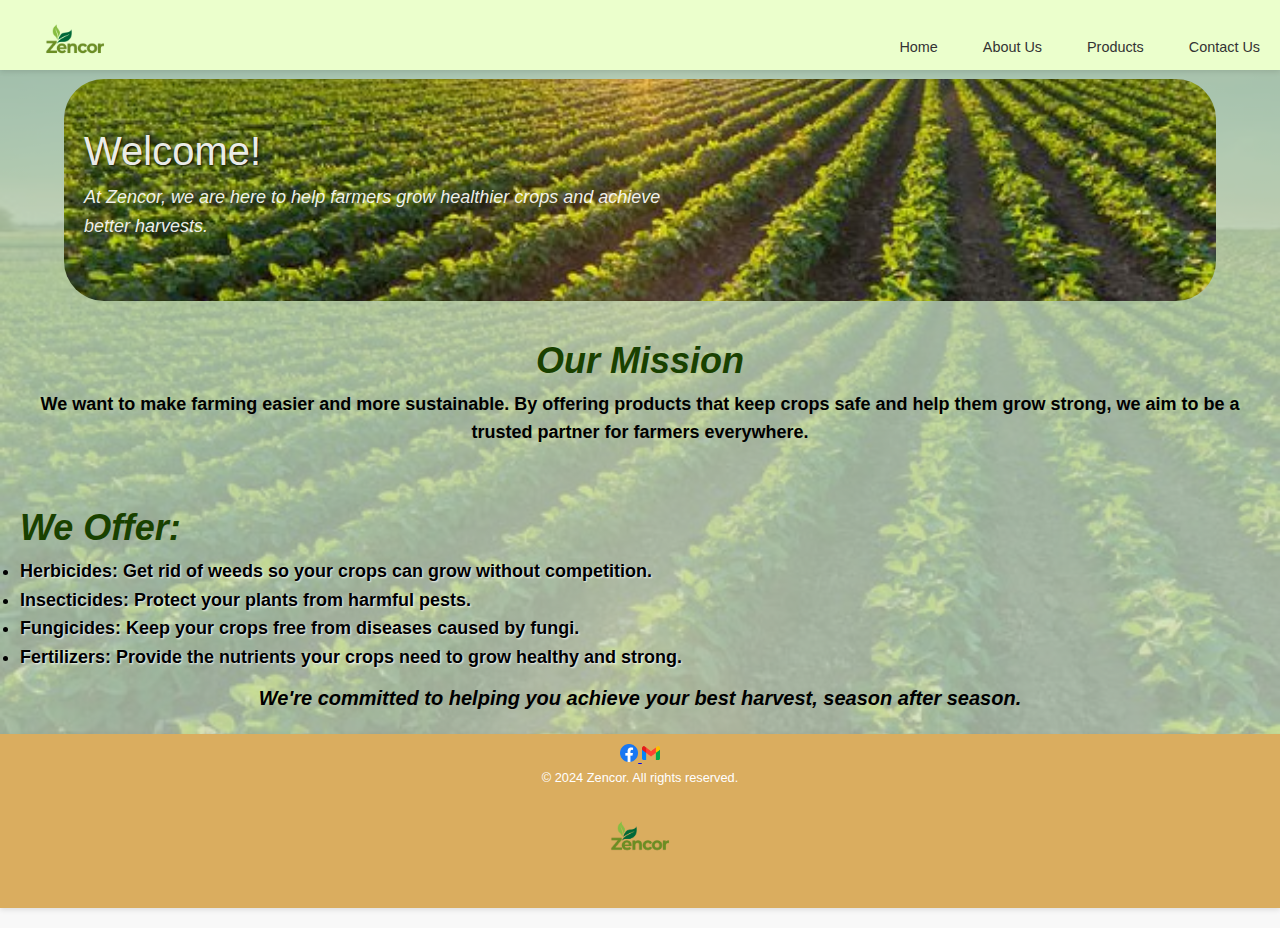
<file: index.html>
<!DOCTYPE html>
<html lang="en">
<head>
    <meta charset="UTF-8">
    <meta name="viewport" content="width=device-width, initial-scale=1.0">
    <meta name="description" content="Zencor - Agricultural products for healthier crops">
    <title>Zencor | Home</title>
    <link rel="stylesheet" href="styles.css">
</head>
<body>
    <div class="container">
        <header>
            <div class="header-content">
                <img src="images/zencor-logo.png" alt="Zencor Logo" class="header-logo">

                <!-- Hamburger Button for Mobile View -->
                <button id="nav-toggle" class="hamburger" aria-label="Toggle navigation">
                    &#9776; <!-- Hamburger Icon -->
                </button>
        
                <!-- Navigation Menu -->
                <nav id="nav-menu" class="nav-menu">
                    <a href="index.html">Home</a>
                    <a href="about.html">About Us</a>
                    <a href="products.html">Products</a>
                    <a href="contact.html">Contact Us</a>
                </nav>
            </div>
        </header>

        <main class="home">
            <section id="hero" class="hero">
            <div class="welcome">
                <h1>Welcome!</h1>
                <p>At Zencor, we are here to help farmers grow healthier crops and achieve better harvests.</p>
            </div>
            </section>

            <section id="mission" class="mission">
                <h2>Our Mission</h2>
                <p>We want to make farming easier and more sustainable. By offering products that keep crops safe and help them grow strong, we aim to be a trusted partner for farmers everywhere.</p>
            </section>

            <section id="offer" class="offer">
                <h2>We Offer:</h2>
                <ul>
                    <li>Herbicides: Get rid of weeds so your crops can grow without competition.</li>
                    <li>Insecticides: Protect your plants from harmful pests.</li>
                    <li>Fungicides: Keep your crops free from diseases caused by fungi.</li>
                    <li>Fertilizers: Provide the nutrients your crops need to grow healthy and strong.</li>
                </ul>
                <h3>We're committed to helping you achieve your best harvest, season after season.</h3>
            </section>
        </main>

        <footer class="footer">
            <div class="footer-content">
                <div class="footer-logo">
                    <img src="images/zencor-logo.png" alt="Zencor Logo" class="logo">
                </div>
                <p>© 2024 Zencor. All rights reserved.</p>
                <div class="footer-links">
                    <a href="https://www.facebook.com/share/WHDDPJVZPULnqZBW/?mibextid=LQQJ4d" target="_blank" class="social-icon">
                        <img src="images/facebook.png" alt="Facebook Icon">
                    </a>
                    <a href="mailto:zencor22ao@gmail.com" class="social-icon">
                        <img src="images/email.png" alt="Email Icon">
                    </a>
                </div>
            </div>
        </footer>
    </div>
    <script src="main.js"></script>
</body>
</html>
</file>
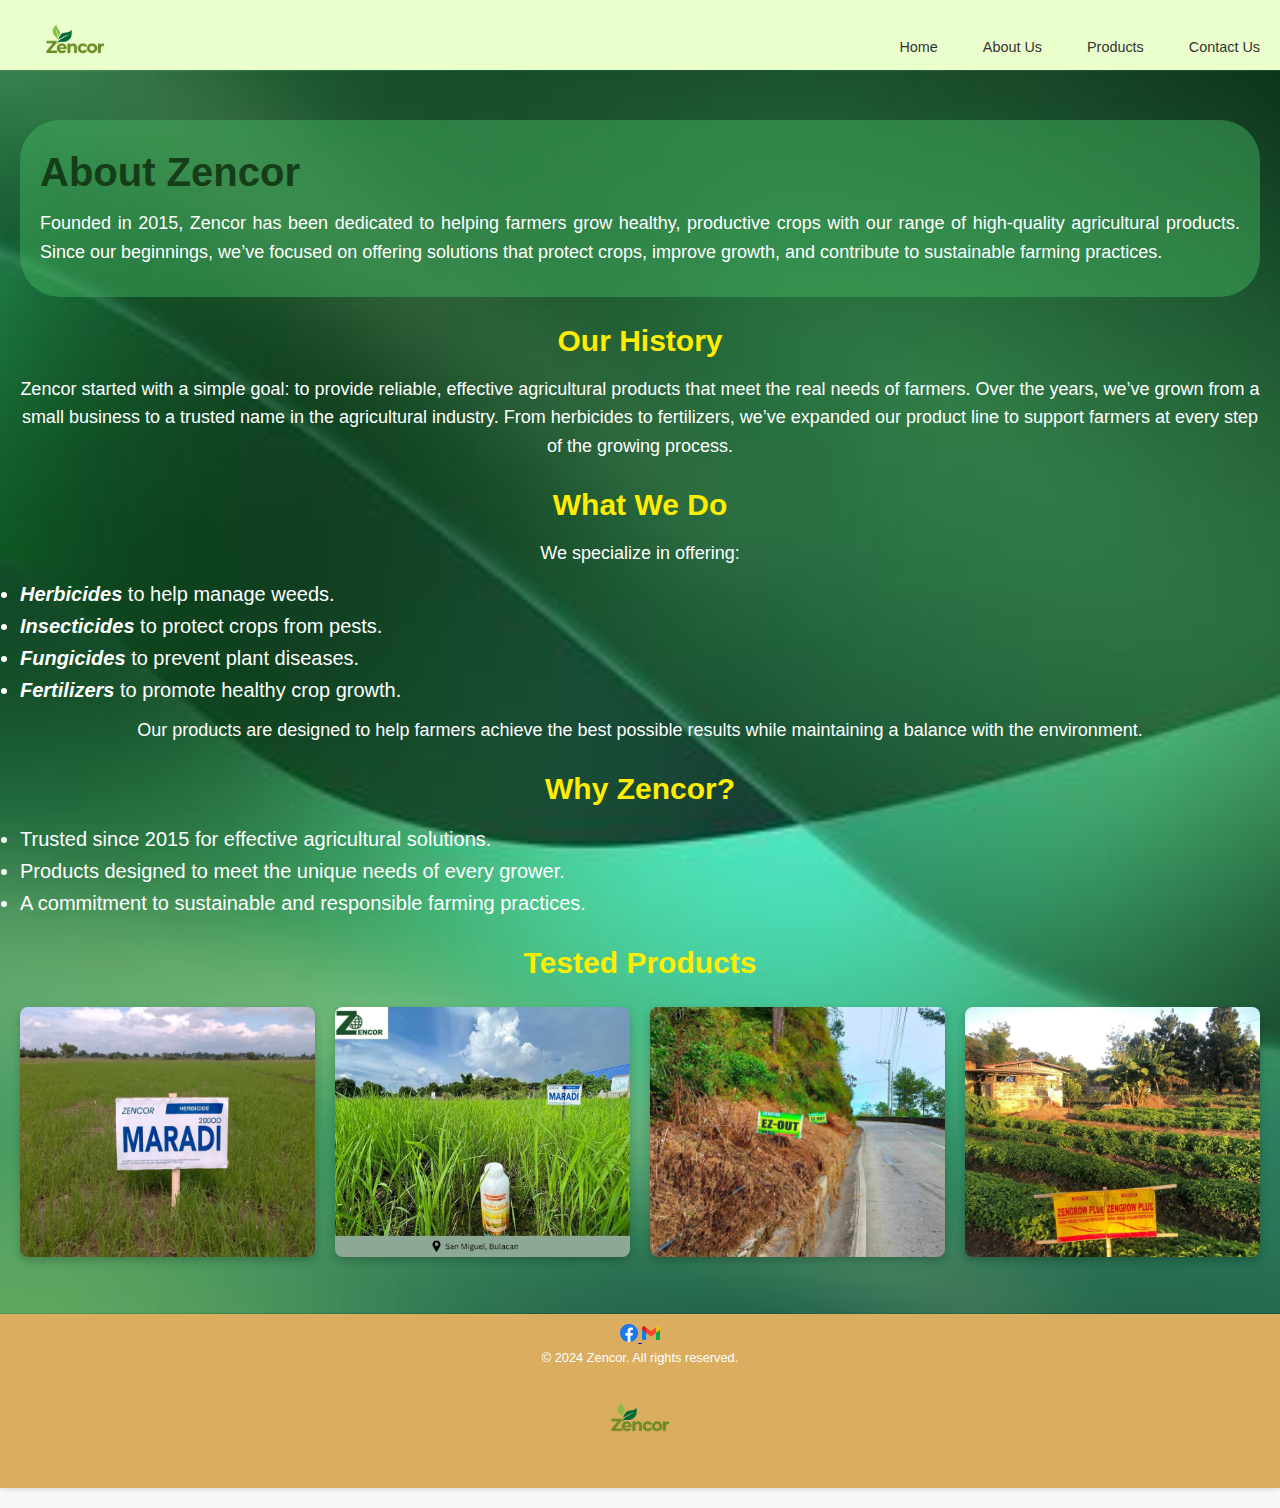
<file: about.html>
<!DOCTYPE html>
<html lang="en">
<head>
    <meta charset="UTF-8">
    <meta name="viewport" content="width=device-width, initial-scale=1.0">
    <title>About Us | Zencor</title>
    <link rel="stylesheet" href="styles.css">
</head>
<body class="home-page" style="background-image: url('images/abstract.jpg'); background-size: cover; background-position: center; background-repeat: no-repeat; min-height: 100vh;">
    <div class="container">
        <header>
            <div class="header-content">
                <img src="images/zencor-logo.png" alt="Zencor Logo" class="header-logo">

                <!-- Hamburger Button for Mobile View -->
                <button id="nav-toggle" class="hamburger" aria-label="Toggle navigation">
                    &#9776; <!-- Hamburger Icon -->
                </button>
        
                <!-- Navigation Menu -->
                <nav id="nav-menu" class="nav-menu">
                    <a href="index.html">Home</a>
                    <a href="about.html">About Us</a>
                    <a href="products.html">Products</a>
                    <a href="contact.html">Contact Us</a>
                </nav>
            </div>
        </header>

        <section class="about">
        <div class="azencor">
            <h2>About Zencor</h2>
            <p class="justified">Founded in 2015, Zencor has been dedicated to helping farmers grow healthy, productive crops with our range of high-quality agricultural products. Since our beginnings, we’ve focused on offering solutions that protect crops, improve growth, and contribute to sustainable farming practices.</p>
        </div>

            <h3>Our History</h3>
            <p>Zencor started with a simple goal: to provide reliable, effective agricultural products that meet the real needs of farmers. Over the years, we’ve grown from a small business to a trusted name in the agricultural industry. From herbicides to fertilizers, we’ve expanded our product line to support farmers at every step of the growing process.</p>

            <h3>What We Do</h3>
            <ul>
                <p>We specialize in offering:</p>
                <li><strong>Herbicides</strong> to help manage weeds.</li>
                <li><strong>Insecticides</strong> to protect crops from pests.</li>
                <li><strong>Fungicides</strong> to prevent plant diseases.</li>
                <li><strong>Fertilizers</strong> to promote healthy crop growth.</li>
            </ul>
            <p>Our products are designed to help farmers achieve the best possible results while maintaining a balance with the environment.</p>

            <h3>Why Zencor?</h3>
            <ul>
                <li>Trusted since 2015 for effective agricultural solutions.</li>
                <li>Products designed to meet the unique needs of every grower.</li>
                <li>A commitment to sustainable and responsible farming practices.</li>
            </ul>

            <h3>Tested Products</h3>
            <div class="tested-products">
                <figure>
                    <img src="images/tp1.jpg" alt="Product 1" class="product-image">
                </figure>
                <figure>
                    <img src="images/tp2.jpg" alt="Product 2" class="product-image">
                </figure>
                <figure>
                    <img src="images/tp3.jpg" alt="Product 3" class="product-image">
                </figure>
                <figure>
                    <img src="images/tp4.jpg" alt="Product 4" class="product-image">
                </figure>
            </div>
        </section>

        <footer class="footer">
            <div class="footer-content">
                <div class="footer-logo">
                    <img src="images/zencor-logo.png" alt="Zencor Logo" class="logo">
                </div>
                <p>© 2024 Zencor. All rights reserved.</p>
                <div class="footer-links">
                    <a href="https://www.facebook.com/share/WHDDPJVZPULnqZBW/?mibextid=LQQJ4d" target="_blank" class="social-icon">
                        <img src="images/facebook.png" alt="Facebook Icon">
                    </a>
                    <a href="mailto:zencor22ao@gmail.com" class="social-icon">
                        <img src="images/email.png" alt="Email Icon">
                    </a>
                </div>
            </div>
        </footer>
    </div>
    <script src="main.js"></script>
</body>
</html>
</file>
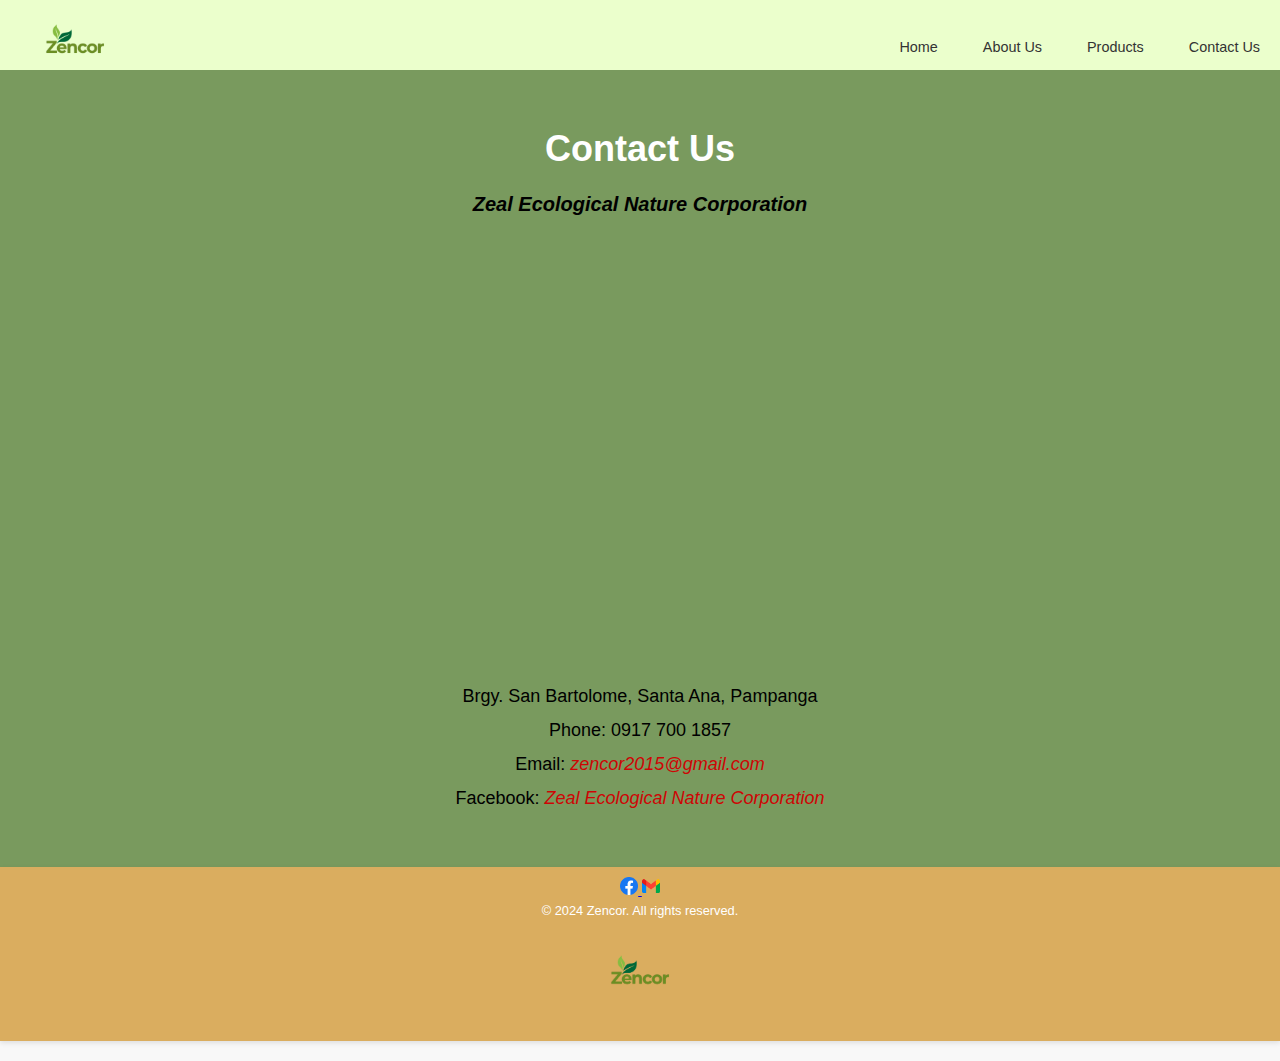
<file: contact.html>
<!DOCTYPE html>
<html lang="en">
<head>
    <meta charset="UTF-8">
    <meta name="viewport" content="width=device-width, initial-scale=1.0">
    <title>Contact Us</title>
    <link rel="stylesheet" href="styles.css">
</head>
<body>
    <div class="container">
        <header>
            <div class="header-content">
                <img src="images/zencor-logo.png" alt="Zencor Logo" class="header-logo">

                <!-- Hamburger Button for Mobile View -->
                <button id="nav-toggle" class="hamburger" aria-label="Toggle navigation">
                    &#9776; <!-- Hamburger Icon -->
                </button>
        
                <!-- Navigation Menu -->
                <nav id="nav-menu" class="nav-menu">
                    <a href="index.html">Home</a>
                    <a href="about.html">About Us</a>
                    <a href="products.html">Products</a>
                    <a href="contact.html">Contact Us</a>
                </nav>
            </div>
        </header>

        <section class="contact">
            <h2>Contact Us</h2>
            <p><strong>Zeal Ecological Nature Corporation</strong></p>
            <!-- Embed Google Map -->
            <iframe src="https://www.google.com/maps/embed?pb=!1m18!1m12!1m3!1d3852.013429367831!2d120.76570307822068!3d15.102588547917456!2m3!1f0!2f0!3f0!3m2!1i1024!2i768!4f13.1!3m3!1m2!1s0x3396fb08be7484ef%3A0xfd65f305322727f7!2sPmap%20Agro%20Products!5e0!3m2!1sen!2sph!4v1729887941254!5m2!1sen!2sph" width="600" height="450" style="border:0;" allowfullscreen="" loading="lazy" referrerpolicy="no-referrer-when-downgrade"></iframe>
            <p>Brgy. San Bartolome, Santa Ana, Pampanga</p>
            <p>Phone: 0917 700 1857</p>
            <p>Email: <a href="mailto:zencor2015@gmail.com">zencor2015@gmail.com</a></p>
            <p>Facebook: <a href="https://www.facebook.com/share/WHDDPJVZPULnqZBW/?mibextid=LQQJ4d">Zeal Ecological Nature Corporation</a></p>
        </section>
        

        <footer class="footer">
            <div class="footer-content">
                <div class="footer-logo">
                    <img src="images/zencor-logo.png" alt="Zencor Logo" class="logo">
                </div>
                <p>© 2024 Zencor. All rights reserved.</p>
                <div class="footer-links">
                    <a href="https://www.facebook.com/share/WHDDPJVZPULnqZBW/?mibextid=LQQJ4d" target="_blank" class="social-icon">
                        <img src="images/facebook.png" alt="Facebook Icon">
                    </a>
                    <a href="mailto:zencor22ao@gmail.com" class="social-icon">
                        <img src="images/email.png" alt="Email Icon">
                    </a>
                </div>
            </div>
        </footer>
    </div>
    <script src="main.js"></script>
</body>
</html>
</file>
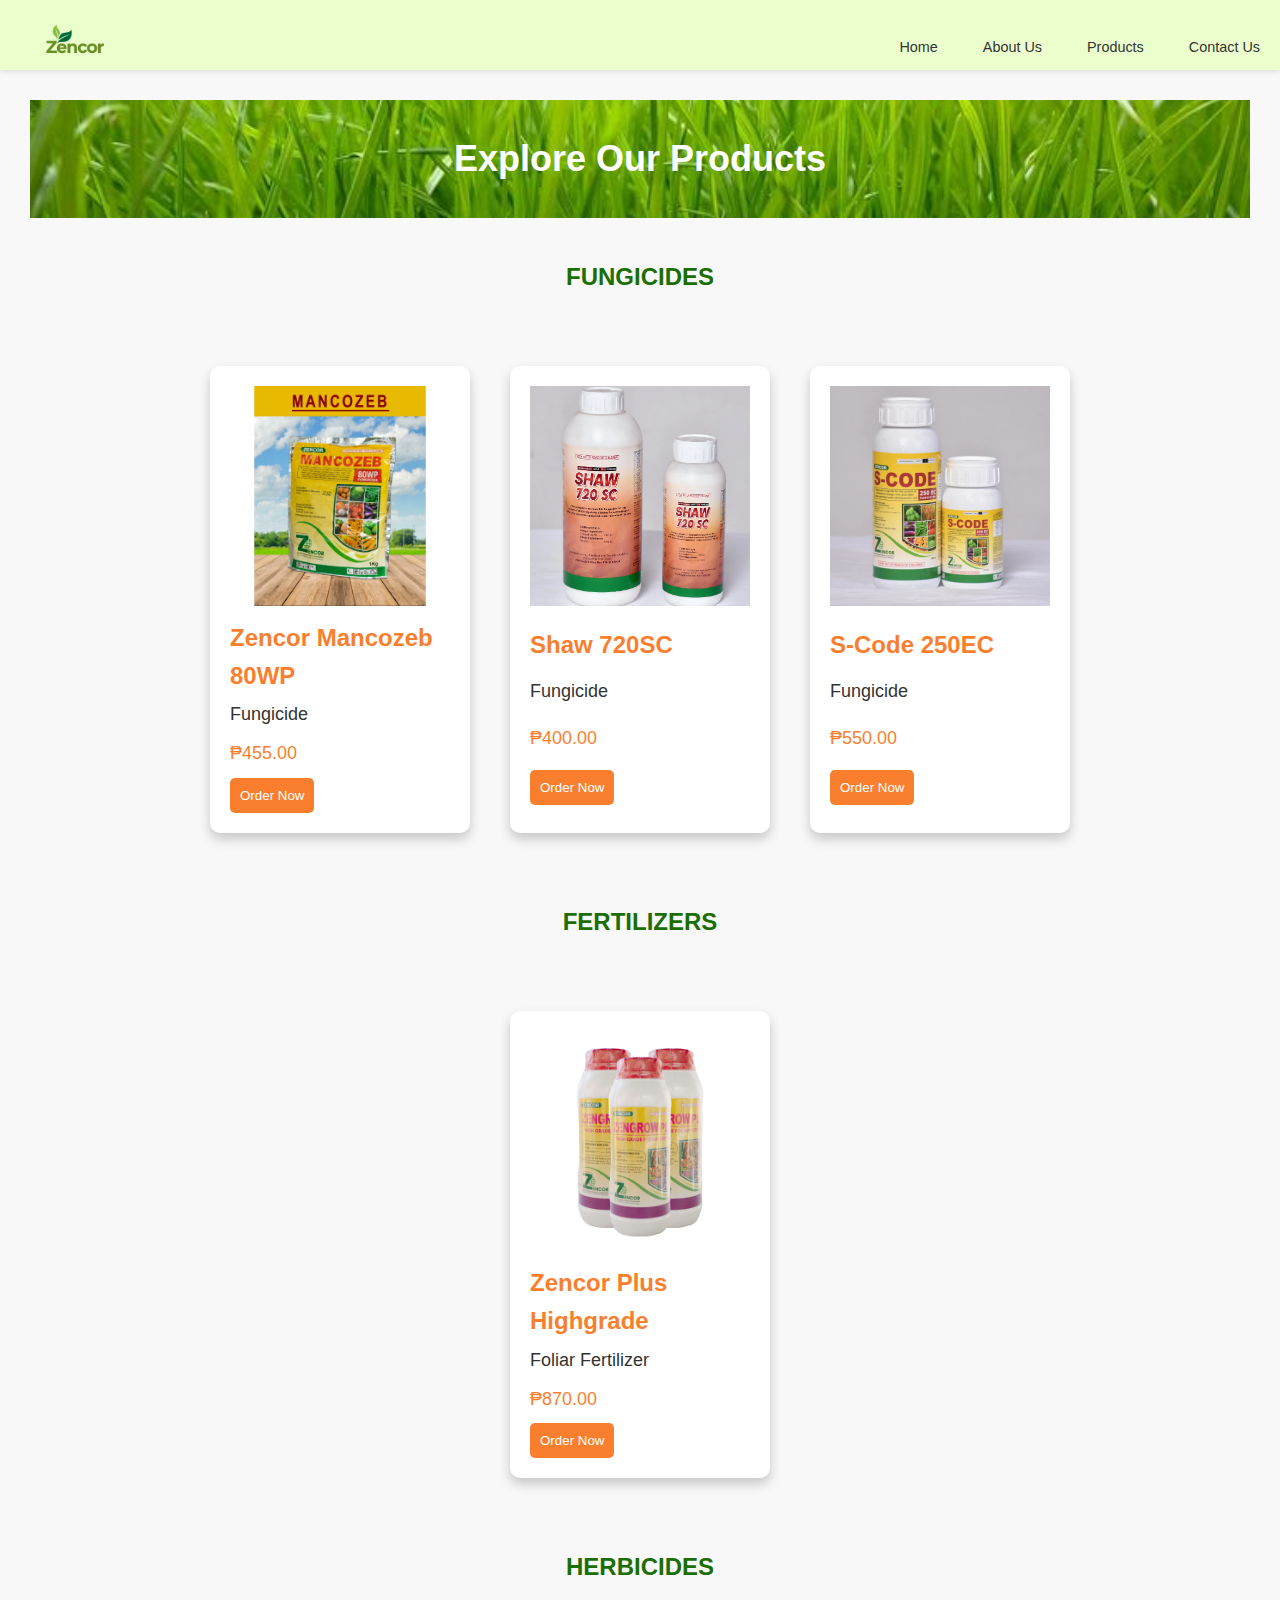
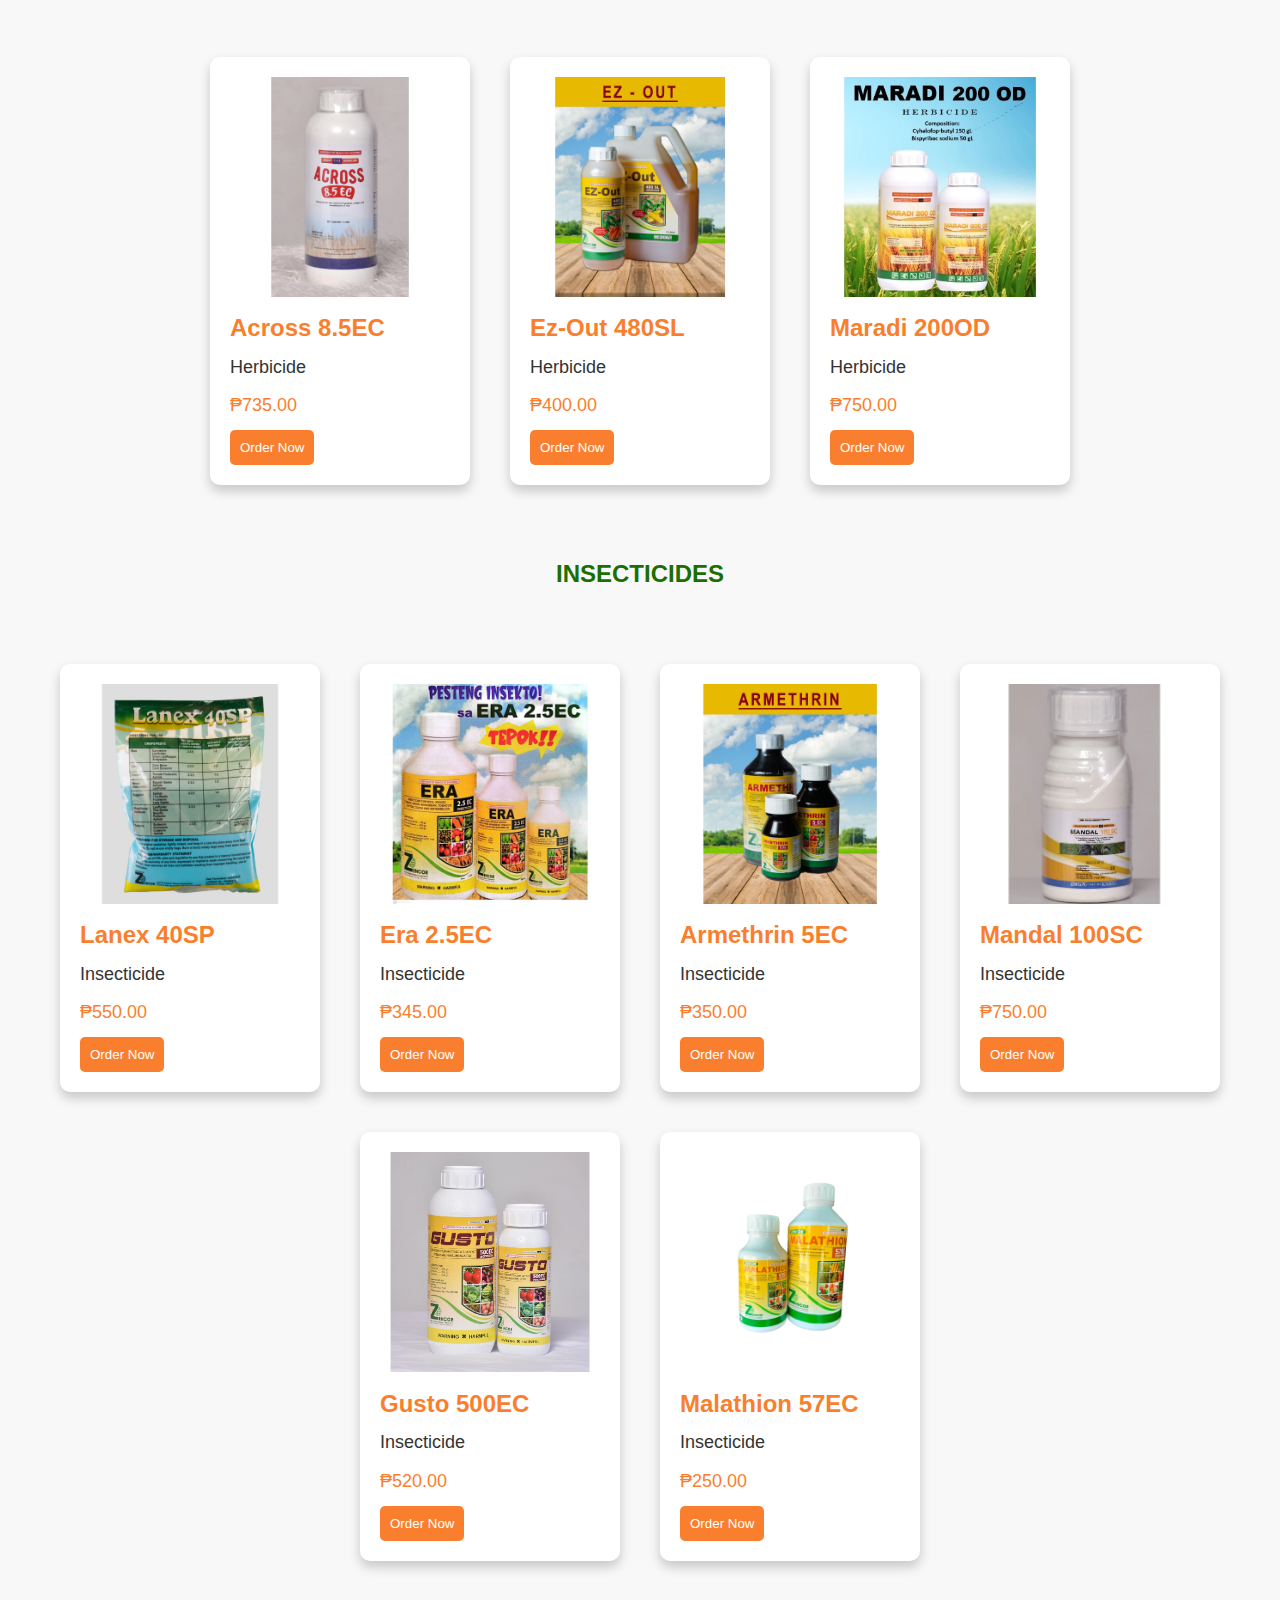
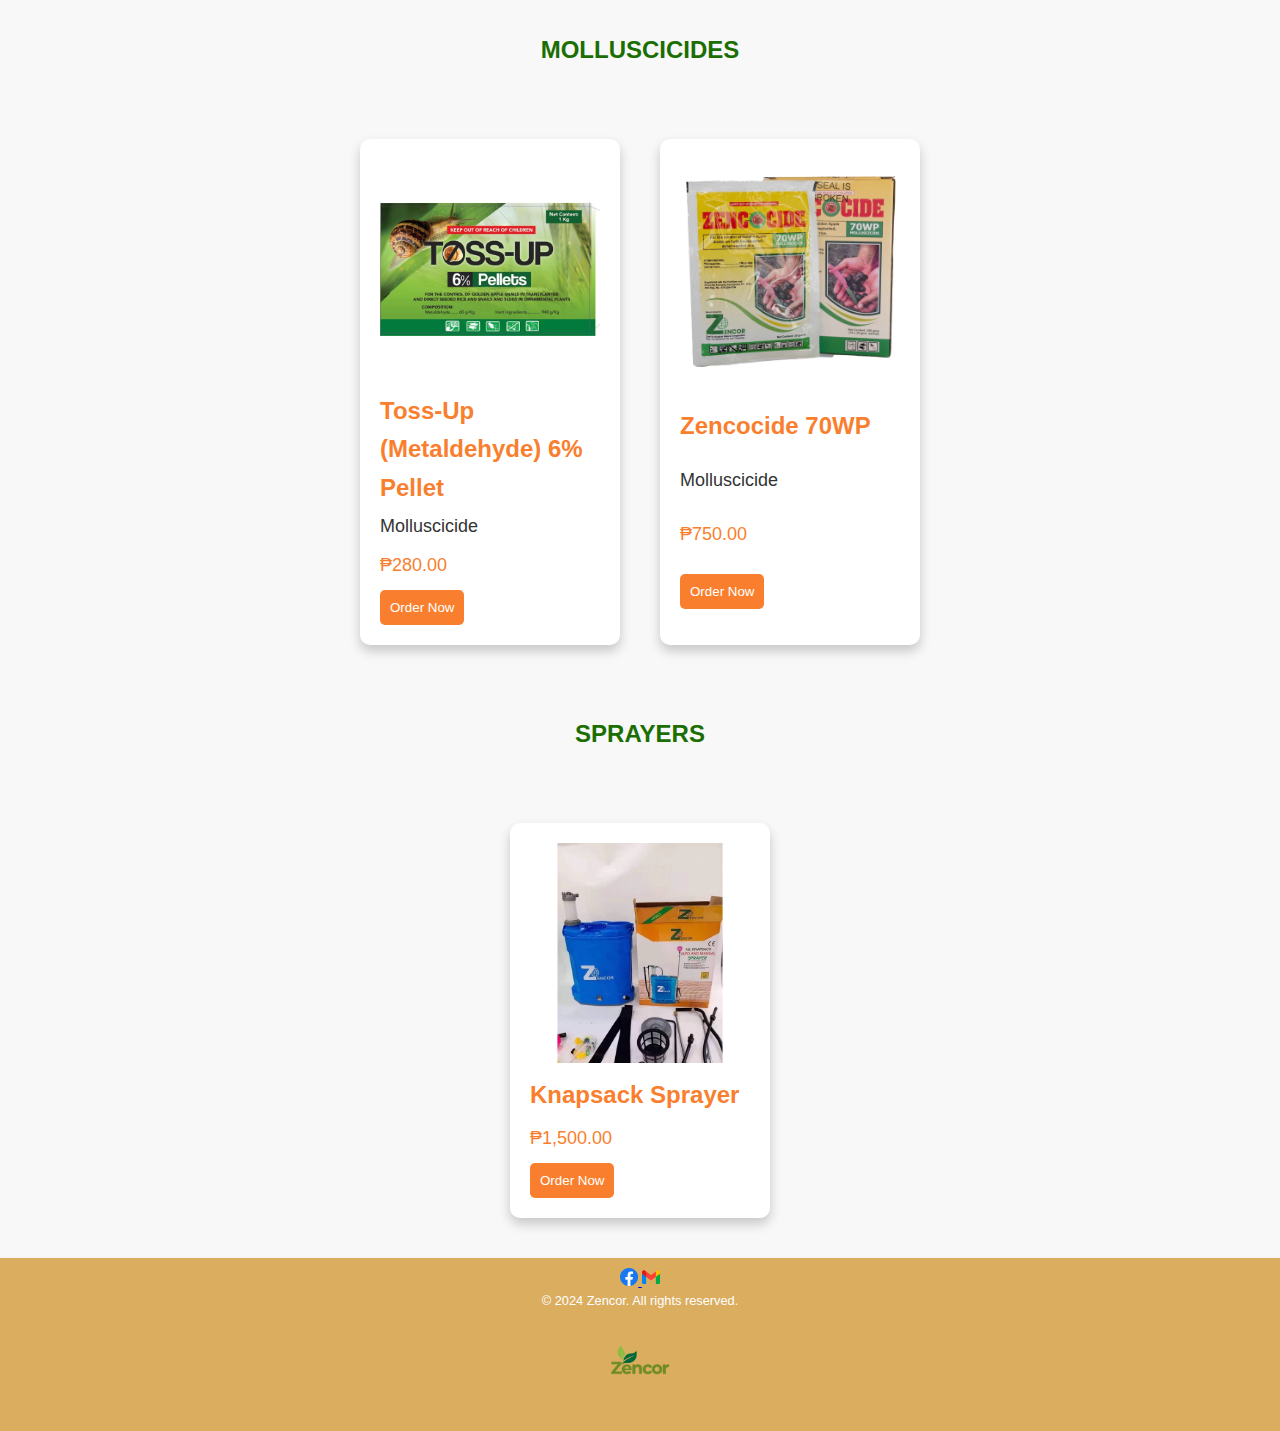
<file: products.html>
<!DOCTYPE html>
<html lang="en">
<head>
    <meta charset="UTF-8">
    <meta name="viewport" content="width=device-width, initial-scale=1.0">
    <title>Explore Our Products</title>
    <link rel="stylesheet" href="styles.css">
</head>
<body>
    <div class="container">
        <header>
            <div class="header-content">
                <img src="images/zencor-logo.png" alt="Zencor Logo" class="header-logo">

                <!-- Hamburger Button for Mobile View -->
                <button id="nav-toggle" class="hamburger" aria-label="Toggle navigation">
                    &#9776; <!-- Hamburger Icon -->
                </button>
        
                <!-- Navigation Menu -->
                <nav id="nav-menu" class="nav-menu">
                    <a href="index.html">Home</a>
                    <a href="about.html">About Us</a>
                    <a href="products.html">Products</a>
                    <a href="contact.html">Contact Us</a>
                </nav>
            </div>
        </header>

        <section class="products">
            <div class="products-header">
                <h2 class="products-heading">Explore Our Products</h2>
            </div>

            <!-- Fungicides -->
        <div class="products-container">
            <h3 class="product-category">Fungicides</h3>
            <div class="product-item">
                <a href="https://ph.shp.ee/FA5kk9b" target="_blank">
                    <img src="images/mancozeb80wp.webp" alt="Zencor Mancozeb 80WP">
                </a>
                <h3>Zencor Mancozeb 80WP</h3>
                <p>Fungicide</p>
                <p class="product-price">₱455.00</p>
                <a href="https://ph.shp.ee/FA5kk9b" target="_blank">
                    <button>Order Now</button>
                </a>
            </div>
            <div class="product-item">
                <a href="https://ph.shp.ee/T48MsSD" target="_blank">
                    <img src="images/shaw720SC.webp" alt="Shaw 720SC">
                </a>
                <h3>Shaw 720SC</h3>
                <p>Fungicide</p>
                <p class="product-price">₱400.00</p>
                <a href="https://ph.shp.ee/T48MsSD" target="_blank">
                    <button>Order Now</button>
                </a>
            </div>
            <div class="product-item">
                <a href="https://ph.shp.ee/jHHhTwu" target="_blank">
                    <img src="images/s-Code250EC.webp" alt="S-Code 250EC Fungicide">
                </a>
                <h3>S-Code 250EC</h3>
                <p>Fungicide</p>
                <p class="product-price">₱550.00</p>
                <a href="https://ph.shp.ee/jHHhTwu" target="_blank">
                    <button>Order Now</button>
                </a>
            </div>

            <!-- Fertilizers -->
            <h3 class="product-category">Fertilizers</h3>
            <div class="product-item">
                <a href="https://ph.shp.ee/Y8Yt5Du" target="_blank">
                    <img src="images/foliarfertilizer.webp" alt="Zencor Plus Highgrade Foliar Fertilizer">
                </a>
                <h3>Zencor Plus Highgrade</h3>
                <p>Foliar Fertilizer</p>
                <p class="product-price">₱870.00</p>
                <a href="https://ph.shp.ee/Y8Yt5Du" target="_blank">
                    <button>Order Now</button>
                </a>
            </div>

            <!-- Herbicides -->
            <h3 class="product-category">Herbicides</h3>
            <div class="product-item">
                <a href="https://ph.shp.ee/wLA6wdG" target="_blank">
                    <img src="images/across8.5EC.webp" alt="Across 8.5EC Herbicide">
                </a>
                <h3>Across 8.5EC</h3>
                <p>Herbicide</p>
                <p class="product-price">₱735.00</p>
                <a href="https://ph.shp.ee/wLA6wdG" target="_blank">
                    <button>Order Now</button>
                </a>
            </div>
            <div class="product-item">
                <a href="https://ph.shp.ee/xdWj5SG" target="_blank">
                    <img src="images/ez-Out480SL.webp" alt="Ez-Out 480SL Herbicide">
                </a>
                <h3>Ez-Out 480SL</h3>
                <p>Herbicide</p>
                <p class="product-price">₱400.00</p>
                <a href="https://ph.shp.ee/xdWj5SG" target="_blank">
                    <button>Order Now</button>
                </a>
            </div>
            <div class="product-item">
                <a href="https://ph.shp.ee/dEkrABM" target="_blank">
                    <img src="images/maradi200OD.webp" alt="Maradi 200OD Herbicide">
                </a>
                <h3>Maradi 200OD</h3>
                <p>Herbicide</p>
                <p class="product-price">₱750.00</p>
                <a href="https://ph.shp.ee/dEkrABM" target="_blank">
                    <button>Order Now</button>
                </a>
            </div>

            <!-- Insecticides -->
            <h3 class="product-category">Insecticides</h3>
            <div class="product-item">
                <a href="https://ph.shp.ee/EQ4yaVZ" target="_blank">
                    <img src="images/lanex40SP.webp" alt="Lanex 40SP Insecticide">
                </a>
                <h3>Lanex 40SP</h3>
                <p>Insecticide</p>
                <p class="product-price">₱550.00</p>
                <a href="https://ph.shp.ee/EQ4yaVZ" target="_blank">
                    <button>Order Now</button>
                </a>
            </div>
            <div class="product-item">
                <a href="https://ph.shp.ee/krxsxA5" target="_blank">
                    <img src="images/era2.5EC.webp" alt="Era 2.5EC Zencor Insecticide">
                </a>
                <h3>Era 2.5EC</h3>
                <p>Insecticide</p>
                <p class="product-price">₱345.00</p>
                <a href="https://ph.shp.ee/krxsxA5" target="_blank">
                    <button>Order Now</button>
                </a>
            </div>
            <div class="product-item">
                <a href="https://ph.shp.ee/FhNcCsf" target="_blank">
                    <img src="images/armethrin5EC.webp" alt="Armethrin-5EC Insecticide">
                </a>
                <h3>Armethrin 5EC</h3>
                <p>Insecticide</p>
                <p class="product-price">₱350.00</p>
                <a href="https://ph.shp.ee/FhNcCsf" target="_blank">
                    <button>Order Now</button>
                </a>
            </div>
            <div class="product-item">
                <a href="https://ph.shp.ee/Ent5Yak" target="_blank">
                    <img src="images/mandal100SC.webp" alt="Mandal 100SC Insecticide">
                </a>
                <h3>Mandal 100SC</h3>
                <p>Insecticide</p>
                <p class="product-price">₱750.00</p>
                <a href="https://ph.shp.ee/Ent5Yak" target="_blank">
                    <button>Order Now</button>
                </a>
            </div>
            <div class="product-item">
                <a href="https://ph.shp.ee/EY5Up6S" target="_blank">
                    <img src="images/gusto500EC.webp" alt="Gusto 500EC Insecticide">
                </a>
                <h3>Gusto 500EC</h3>
                <p>Insecticide</p>
                <p class="product-price">₱520.00</p>
                <a href="https://ph.shp.ee/EY5Up6S" target="_blank">
                    <button>Order Now</button>
                </a>
            </div>
            <div class="product-item">
                <a href="https://ph.shp.ee/oJ3aZFD" target="_blank">
                    <img src="images/malathion57EC.webp" alt="Zencor Malathion 57EC Insecticide">
                </a>
                <h3>Malathion 57EC</h3>
                <p>Insecticide</p>
                <p class="product-price">₱250.00</p>
                <a href="https://ph.shp.ee/oJ3aZFD" target="_blank">
                    <button>Order Now</button>
                </a>
            </div>

            <!-- Molluscicides -->
            <h3 class="product-category">Molluscicides</h3>
            <div class="product-item">
                <a href="https://ph.shp.ee/zgzMMUz" target="_blank">
                    <img src="images/toss-up.webp" alt="Toss-Up (Metaldehyde) 6% Pellet">
                </a>
                <h3>Toss-Up (Metaldehyde) 6% Pellet</h3>
                <p>Molluscicide</p>
                <p class="product-price">₱280.00</p>
                <a href="https://ph.shp.ee/zgzMMUz" target="_blank">
                    <button>Order Now</button>
                </a>
            </div>
            <div class="product-item">
                <a href="https://ph.shp.ee/qQjcaFF" target="_blank">
                    <img src="images/zencocide70WP.webp" alt="Zencocide 70WP Molluscicide">
                </a>
                <h3>Zencocide 70WP</h3>
                <p>Molluscicide</p>
                <p class="product-price">₱750.00</p>
                <a href="https://ph.shp.ee/qQjcaFF" target="_blank">
                    <button>Order Now</button>
                </a>
            </div>

            <!-- Sprayers -->
            <h3 class="product-category">Sprayers</h3>
            <div class="product-item">
                <a href="https://ph.shp.ee/K292whf" target="_blank">
                    <img src="images/knapsackSprayer.webp" alt="Knapsack Sprayer">
                </a>
                <h3>Knapsack Sprayer</h3>
                <p class="product-price">₱1,500.00</p>
                <a href="https://ph.shp.ee/K292whf" target="_blank">
                    <button>Order Now</button>
                </a>
            </div>
        </section>
    </div>

        <footer class="footer">
            <div class="footer-content">
                <div class="footer-logo">
                    <img src="images/zencor-logo.png" alt="Zencor Logo" class="logo">
                </div>
                <p>© 2024 Zencor. All rights reserved.</p>
                <div class="footer-links">
                    <a href="https://www.facebook.com/share/WHDDPJVZPULnqZBW/?mibextid=LQQJ4d" target="_blank" class="social-icon">
                        <img src="images/facebook.png" alt="Facebook Icon">
                    </a>
                    <a href="mailto:zencor22ao@gmail.com" class="social-icon">
                        <img src="images/email.png" alt="Email Icon">
                    </a>
                </div>
            </div>
        </footer>
    </div>
    <script src="main.js"></script>
</body>
</html>
</file>
<file: styles.css>
/* General Reset */
* {
  margin: 0;
  padding: 0;
  box-sizing: border-box;
}

/* Body Styling */
body {
  font-family: 'Poppins', sans-serif;
  background-color: #f8f8f8;
  color: #333;
  line-height: 1.6;
}

html, body {
  height: 100%;
  margin: 0;
  display: flex;
  flex-direction: column;
}

.container {
  display: flex;
  flex-direction: column;
  justify-content: space-between;
}


/* Header and Navigation */
header {
  background-color: #EBFFCC;
  color: black;
  padding: 5px;
  text-align: center;
  font-family: 'Georgia', sans-serif;
  font-size: 0.9rem;
  box-shadow: 0 2px 5px rgba(0, 0, 0, 0.1);
  height: 70px;
}

.header-content {
  display: flex;
  align-items: center;
  justify-content: space-between;
  position: relative;
  z-index: 2;
  
}

.header-logo {
  width: 180px;
  height: auto;
  max-height: 70px;
  object-fit: cover;
  margin-top: 15px;
  margin-left: -20px;
}

nav {
  display: flex;
  flex: 1;
  justify-content: flex-end;
}

nav a {
  font-family: 'Verdana', sans-serif;
  margin: 0 15px;
  color: #333;
  text-decoration: none;
  align-items: center;
  padding: 5px 0;
  transition: color 0.3s ease, transform 0.2s;
}

nav a:hover {
  color: #F97F2E;
  text-decoration: underline;
}

/* Home Section */
.home {
  position: relative; 
  overflow: hidden; 
  padding: 20px;
}

.home::before {
  content: '';
  background: linear-gradient(rgba(0, 104, 0, 0.536), rgba(0, 128, 0, 0.3)), url('images/field.jpg') no-repeat center center / cover; 
  position: absolute; 
  top: 0;
  left: 0;
  width: 100%;
  height: 100%;
  opacity: 0.4; 
  z-index: -1;
}

.welcome {
  width: 90vw; 
  max-width: 1200px;
  margin: 0 auto; 
  background-image: url(images/field.jpg);
  border-radius: 40px;
  padding: 40px 20px;
  background-size: cover; 
  background-position: center center; 
  background-repeat: no-repeat; 
}

/* Hero Section */
.hero {
  color: #ffffffec;
  height: 200px;
  display: flex;
  flex-direction: column;
  justify-content: center;
  align-items: center;
  text-align: center;
  padding: 30px 20px;
  text-align: left;
  margin: 0 auto;
}

.hero h1 {
  font-size: 40px;
  font-family: 'Montserrat', sans-serif;
  text-shadow: 1px 1px 2px rgba(0, 0, 0, 0.7);
  font-weight: lighter;
}

.hero p {
  font-size: 18px;
  margin: 20px 0;
  max-width: 600px;
  margin-top: 0;
  font-style: oblique;
}

.hero button {
  background-color: #F97F2E;
  color: black;
  border: none;
  padding: 10px 20px;
  cursor: pointer;
  font-size: 18px;
  border-radius: 5px; 
  transition: background-color 0.3s ease;
}

.hero button:hover {
  background-color: #e76a1c;
}

/* Mission Section */
.mission {
  padding: 40px 20px;
  text-align: center;
}

.mission h2 {
  margin-top: 2px;
  font-size: 36px;
  color: #194100;
  font-family: 'Montserrat', sans-serif;
  font-style: italic;
  font-weight: bolder;
}

.mission p {
  font-size: 18px;
  font-family: 'Poppins', sans-serif;
  color: #000000;
  margin-bottom: 10px;
  font-weight: bold;
}

.mission .offer {
  display: flex;
  justify-content: space-around;
  flex-wrap: wrap;
}

.offer h2 {
  margin-top: 2px;
  font-size: 36px;
  color: #194100;
  font-family: 'Montserrat', sans-serif;
  font-style: italic;
  font-weight: bolder;
}

.offer ul {
  font-size: 18px;
  font-family: 'Poppins', sans-serif;
  color: #000000;
  margin-bottom: 10px;
  text-shadow: 1px 1px 2px rgba(255, 255, 255, 0.871);
  font-weight: bold;
}

.offer h3 {
  font-family: 'Montserrat', sans-serif;
  font-style: oblique;
  font-size: 20px;
  text-align: center;
  color: #000000;
}

/* Products Section */
.products {
  display: flex;
  flex-direction: row; 
  flex-wrap: wrap; 
  justify-content: center; 
  padding: 30px;
}

.products-container {
  display: flex;
  flex-wrap: wrap; 
  gap: 20px; 
  justify-content: center; 
}

.products-header {
  background-image: url('images/grass.jpg');
  background-size: cover;
  background-position: center;
  padding: 30px;
  color: white;
  width: 100%;
  margin: 0;
}

.products h2 {
  font-size: 36px;
  color: #ffffff;
  margin: 0;
}

.product-item {
  width: 260px;
  margin: 10px;
  display: grid;
  background-color: white;
  box-shadow: 0 6px 12px rgba(0, 0, 0, 0.2); 
  padding: 20px;
  min-height: 150px; 
  box-sizing: border-box;
  gap: 5px;
  border-radius: 10px; 
  max-width: 300px;
}

.product-item img {
  width: 100%;
}

.product-item h3 {
  font-size: 24px;
  color: #F97F2E;
}

.product-item p {
  font-size: 18px;
}

.product-item button {
  background-color: #F97F2E;
  color: white;
  padding: 10px;
  border: none;
  cursor: pointer;
  border-radius: 5px;
}

.product-item button:hover {
  background-color: #e76a1c;
}

/* Price and Category Styling */
.price-section {
  margin: 10px 0;
  font-size: 24px;
  font-weight: bold;
  color: #F97F2E;
}

.product-price {
  font-size: 18px;
  color: #F97F2E;
  margin: 5px 0;
}

.product-category {
  width: 100%;
  font-size: 24px;
  margin: 40px 0;
  text-align: center;
  color: #1B6E02;
  text-transform: uppercase;
}

.products-heading {
  text-align: center;
  margin: 20px 0;
  color: #ffffff;
}

/* About Section */
.about {
  background-image: url('images/abstract.jpg');
  background-size: cover; 
  background-position: center; 
  padding: 50px 20px;
  text-align: center;
  color: white;
}

.about h2 {
  font-size: 40px;
  color: #153d18;
  margin-bottom: 5px;
  text-align: left;
}

.azencor {
  background-color: rgba(69, 183, 99, 0.463); 
  border-radius: 40px; 
  padding: 20px; 

}

.about h3 {
  font-size: 30px;
  color: #ffee01;
  margin: 20px 0;
  margin-bottom: 10px;
}

.about p {
  font-size: 18px;
  color: white;
  margin-bottom: 10px;
  font-family: 'Poppins', sans-serif;
  text-align: center;
}

ul {
  text-align: left;
  font-size: 20px;
  margin-bottom: 10px;
}

strong {
  font-style: italic;
  font-size: 20px;
}

.about .justified {
  text-align: justify; 
}

/* Tested Products Section */
.tested-products {
  display: grid;
  grid-template-columns: repeat(auto-fit, minmax(150px, 1fr));
  gap: 20px;
  margin-top: 20px;
}

.product-image {
  width: 100%;
  height: 250px;
  object-fit: cover;
  border-radius: 8px;
  box-shadow: 0 4px 8px rgba(0, 0, 0, 0.2);
  transition: transform 0.3s ease, box-shadow 0.3s ease;
}

.product-image:hover {
  transform: scale(1.05);
  box-shadow: 0 6px 12px rgba(0, 0, 0, 0.3);
}

/* Contact Section */
.contact {
  background-color: #799A5E;
  padding: 50px;
  text-align: center;
}

.contact h2 {
  font-size: 36px;
  color: #ffffff;
  margin-bottom: 10px;
}

.contact p {
  font-size: 18px;
  color: #000000;
  margin-bottom: 5px;
  font-family: 'Verdana', sans-serif;
}

.contact a {
  color: #ce0505;
  text-decoration: solid;
  font-style: italic;
}

.contact a:hover {
  text-decoration: underline;
}

.contact iframe {
  width: 600px;
  height: 450px;
  border: 0;
  margin: 0 auto;
}

/* Footer Section */
.footer {
  background-color: #daad5f;
  color: white;
  padding: 10px 15px 5px; 
  font-size: 0.8rem;
  line-height: 1.5; 
  display: flex;
  flex-direction: column; 
  align-items: center; 
  box-shadow: 0 2px 5px rgba(0, 0, 0, 0.1);
  margin-bottom: 20px;
}

.footer-content {
  display: flex;
  flex-direction: column-reverse; 
  align-items: center; 
  gap: 0.5px;
}

.footer-content, .footer p {
  margin: 0;
  padding: 0;
}

.footer-logo img {
  width: 180px; 
  height: auto; 
  max-height: 90px; 
  object-fit: cover; 
  margin: 0; 
  margin-top: 20px;
}

.footer-links {
  margin: 0; 
}

.social-icon a{
  display: flex; 
  justify-content: center; 
  gap: 5px; 
  margin: 0; 
}

.social-icon img {
  width: 18px; 
  height: 18px; 
  transition: transform 0.2s; 
}

.social-icon:hover img {
  transform: scale(1.1); 
}

.footer p {
  margin: 0; 
  text-align: center; 
  font-size: 0.8rem; 
}

.hamburger {
  display: none; 
  font-size: 24px;
  background: none;
  border: none;
  cursor: pointer;
  z-index: 3;
  margin-left: auto;
}

/* Menu Styles */
.nav-menu {
  display: flex;
  gap: 15px;
}

/* Mobile View */
@media (max-width: 768px) {
  .hamburger {
      display: block; 
      margin-left: auto;
      margin-right: 5px;
      margin-top: -70px;
  }

  .nav-menu {
    display: none; 
    flex-direction: column;
    position: absolute;
    top: 70px; 
    right: 0;
    background-color: #EBFFCC;
    padding: 10px;
  }

  .show-menu {
      display: flex; 
  }

  .nav-menu.active {
    display: flex; 
}

  nav a {
    padding: 10px; 
    text-align: center; 
  }

  
}

/* Responsive Design */
@media (max-width: 1200px) {
  .hero h1 {
    font-size: 40px;
  }

  .mission h2, .products h2 {
    font-size: 32px;
  }

  .product-item {
    width: 220px;
  }

  .about h2, .contact h2 {
    font-size: 32px;
  }
  
  .mission, .about, .contact {
    padding: 40px 20px;
  }
}

@media (max-width: 768px) {
  .hero h1 {
    font-size: 36px;
  }

  .offer-item, .product-item {
    width: 100%;
    margin-bottom: 20px;
  }

  .mission h2 {
    font-size: 28px;
  }
  
  .about, .contact {
    text-align: left;
    padding: 20px;
  }

  .contact iframe {
    width: 100%;
    height: 300px;
  }
}

/* Mobile Design */
@media (max-width: 576px) {
  .hero {
    flex-direction: column; 
    justify-content: center; 
    align-items: center; 
    text-align: center; 
    padding: 20px; 
    margin-left: -20px; 
  }

  .mission {
    margin-top: -20px;
    margin-bottom: -10px;
  }

  .offer {
    margin-top: -30px;
    margin-bottom: 20px;
  }

  .hero h1 {
    font-size: 28px;
  }

  .header-content {
    flex-direction: column;
  }

  h3 {
    margin-top: 20px;
  }
}
</file>
